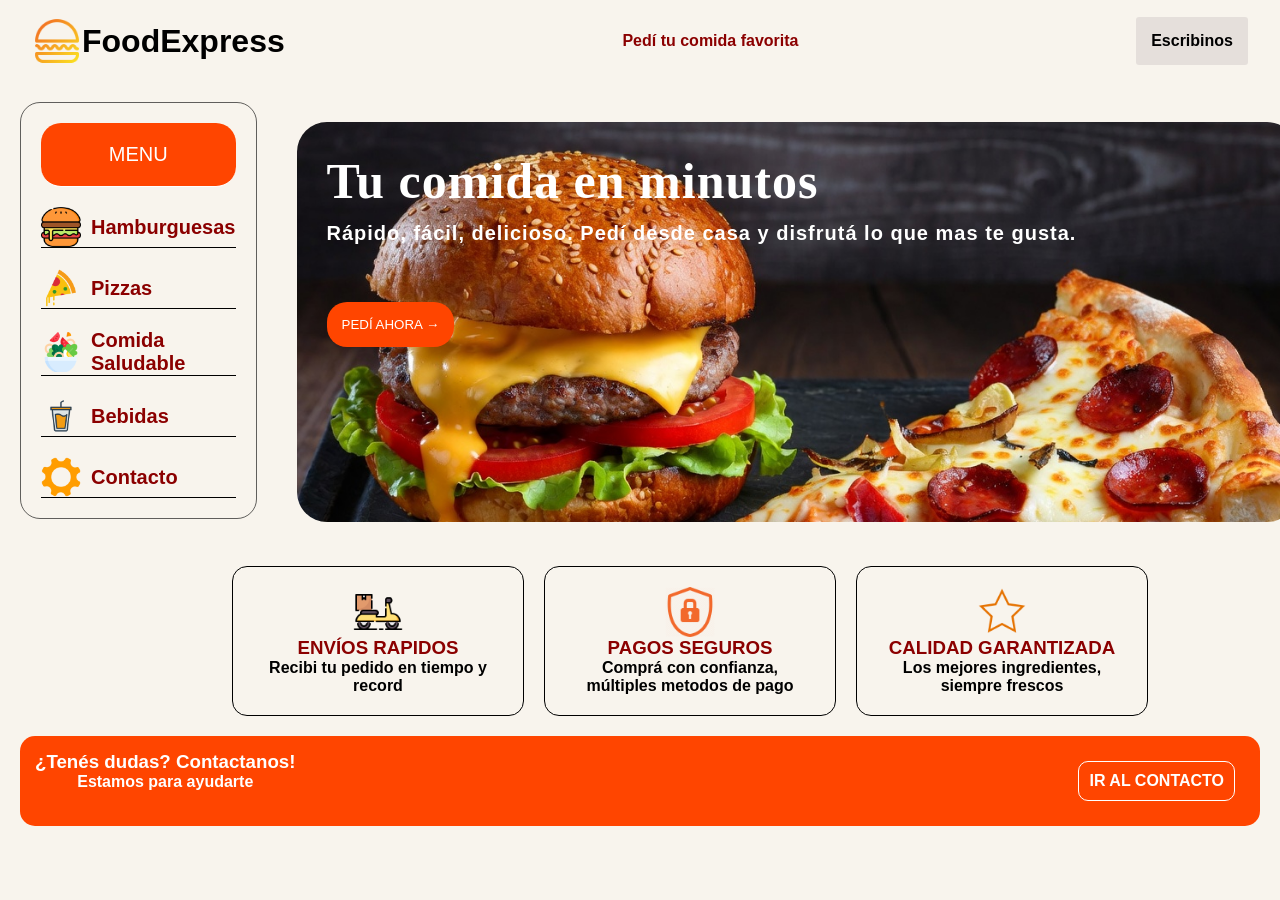
<file: index.html>
<!DOCTYPE html>
<html lang="en">

<head>
    <meta charset="UTF-8">
    <meta name="viewport" content="width=device-width, initial-scale=1.0">
    <title>Document</title>
</head>

<body>
    <header class="main-header">
        <div class="img-header"><img src="iconos/3847962.png" alt="" class="icon-div">
            <h1><a href="index.html">FoodExpress</a></h1>
        </div>
        <p>Pedí tu comida favorita</p>
        <p>Escribinos</p>
    </header>

    <main class="main-content">
        <div class="main-div">
            <nav class="main-nav">
                <ul class="ul-item">
                    <li class="menu">MENU</li>
                    <li class="nav-li"><a href="pages/catalogo.html"><img src="iconos/3075977.png" alt="">Hamburguesas</a></li>
                    <li class="nav-li"><a href=""><img src="iconos/R.png" alt="">Pizzas</a></li>
                    <li class="nav-li"><a href=""><img src="iconos/2515263.png" alt="">Comida Saludable</a></li>
                    <li class="nav-li"><a href=""><img src="iconos/7254781.png" alt="">Bebidas</a></li>
                    <li class="nav-li"><a href="pages/formulario.html"><img src="iconos/gear(1).png" alt="">Contacto</a></li>
            </nav>

            <section class="main-section">
                <h1>Tu comida en minutos</h1>
                <p>Rápido, fácil, delicioso. Pedí desde casa y disfrutá lo que mas te gusta.</p>
                <button><a href="pages/catalogo.html">PEDÍ AHORA →</a></button>
                <img src="iconos/image.jpg" alt="">
            </section>
        </div>

        <section class="main-garantia">
            <article>
                <img src="iconos/9644026.png" alt="">
                <h3>ENVÍOS RAPIDOS</h3>
                <p>Recibi tu pedido en tiempo y record</p>
            </article>

            <article>
                <img src="iconos/5914253e64b44667dd18468b_Sikkerhet.png" alt="">
                <h3>PAGOS SEGUROS</h3>
                <p>Comprá con confianza, múltiples metodos de pago</p>
            </article>

            <article>
                <img src="iconos/icone-etoile-vide-orange.png" alt="">
                <h3>CALIDAD GARANTIZADA</h3>
                <p>Los mejores ingredientes, siempre frescos</p>
            </article>
        </section>
    </main>
    <footer class="footer">
        <div>
            <h3>¿Tenés dudas? Contactanos!</h3>
            <p>Estamos para ayudarte</p>
        </div>
        <a href="pages/formulario.html">IR AL CONTACTO</a>
    </footer>
    <link rel="stylesheet" href="style/style.css">
</body>
</html>
</file>
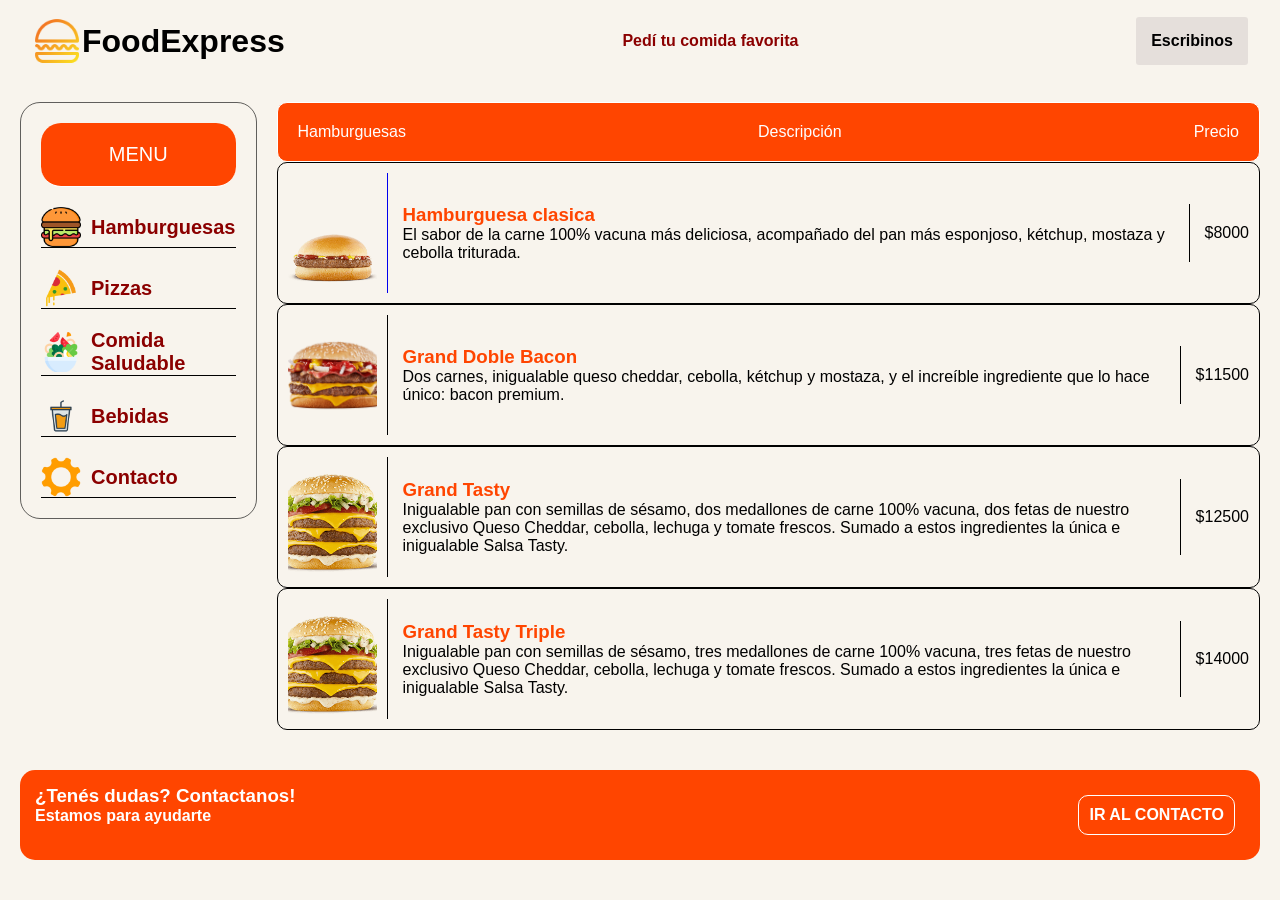
<file: catalogo.html>
<!DOCTYPE html>
<html lang="en">
<head>
    <meta charset="UTF-8">
    <meta name="viewport" content="width=device-width, initial-scale=1.0">
    <title>Document</title>
</head>
<body>
       <header class="main-header">
        <div class="img-header"><img src="iconos/3847962.png" alt="" class="icon-div">
            <h1><a href="index.html">FoodExpress</a></h1>
        </div>
        <p>Pedí tu comida favorita</p>
        <p>Escribinos</p>
    </header>
    <main class="main-content">
        <div class="main-div">
            <nav class="main-nav">
                    <ul class="ul-item">
                        <li class="menu">MENU</li>
                        <li class="nav-li"><a href=""><img src="iconos/3075977.png" alt="">Hamburguesas</a></li>
                        <li class="nav-li"><a href=""><img src="iconos/R.png" alt="">Pizzas</a></li>
                        <li class="nav-li"><a href=""><img src="iconos/2515263.png" alt="">Comida Saludable</a></li>
                        <li class="nav-li"><a href=""><img src="iconos/7254781.png" alt="">Bebidas</a></li>
                        <li class="nav-li"><a href="formulario.html"><img src="iconos/gear(1).png" alt="">Contacto</a></li>
                </nav>

                <section class="section-products">
                    <div class="section-titles">
                        <p>Hamburguesas</p>
                        <p>Descripción</p>
                        <p>Precio</p>
                    </div>
                    <article>
                        <a href="pedido.html"><img src="iconos/Burguer1.png" alt=""></a>
                        <div>
                            <h3>Hamburguesa clasica</h3>
                            <p>El sabor de la carne 100% vacuna más deliciosa, acompañado del pan más esponjoso, kétchup, mostaza y cebolla triturada.</p>
                        </div>
                        <span>$8000</span>
                    </article>
                    <article>
                        <img src="iconos/GrandDobleBacon.png" alt="">
                        <div>
                            <h3>Grand Doble Bacon</h3>
                            <p>Dos carnes, inigualable queso cheddar, cebolla, kétchup y mostaza, y el increíble ingrediente que lo hace único: bacon premium.</p>
                        </div>
                        <span>$11500</span>
                    </article>
                    <article>
                        <img src="iconos/GrandTasty.png" alt="">
                        <div>
                            <h3>Grand Tasty</h3>
                            <p>Inigualable pan con semillas de sésamo, dos medallones de carne 100% vacuna, dos fetas de nuestro exclusivo Queso Cheddar, cebolla, lechuga y tomate frescos. Sumado a estos ingredientes la única e inigualable Salsa Tasty.</p>
                        </div>
                        <span>$12500</span>
                    </article>
                    <article>
                        <img src="iconos/GrandTastyTriple.png" alt="">
                        <div>
                            <h3>Grand Tasty Triple</h3>
                            <p>Inigualable pan con semillas de sésamo, tres medallones de carne 100% vacuna, tres fetas de nuestro exclusivo Queso Cheddar, cebolla, lechuga y tomate frescos. Sumado a estos ingredientes la única e inigualable Salsa Tasty.</p>
                        </div>
                        <span>$14000</span>
                    </article>
                </section>

        </div>
    </main>
    <footer class="footer">
        <div>
            <h3>¿Tenés dudas? Contactanos!</h3>
            <p>Estamos para ayudarte</p>
        </div>
        <a href="">IR AL CONTACTO</a>
    </footer>
    <link rel="stylesheet" href="style.css">
</body>
</html>
</file>
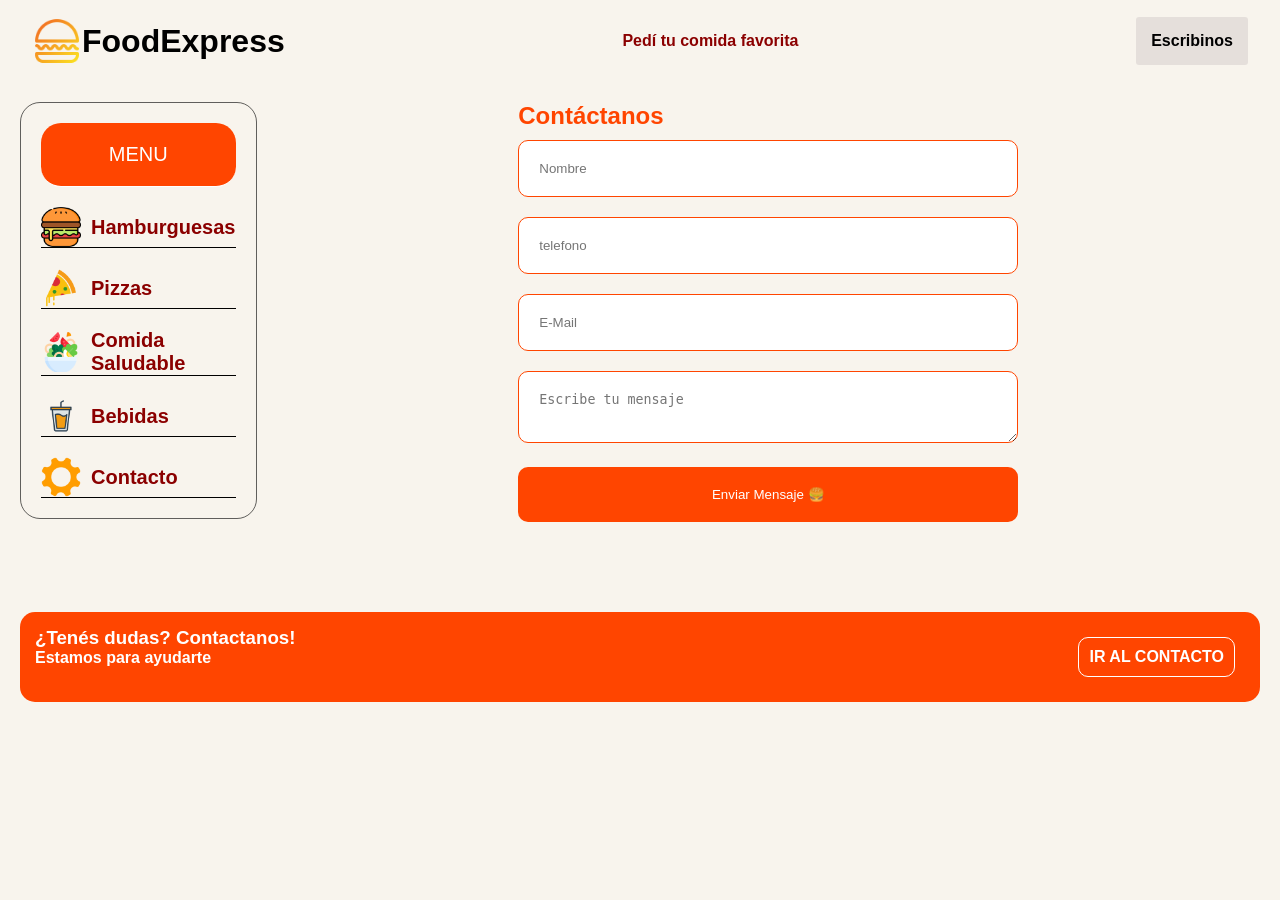
<file: formulario.html>
<!DOCTYPE html>
<html lang="en">

<head>
    <meta charset="UTF-8">
    <meta name="viewport" content="width=device-width, initial-scale=1.0">
    <title>Document</title>
</head>

<body>
    <header class="main-header">
        <div class="img-header"><img src="iconos/3847962.png" alt="" class="icon-div">
            <h1><a href="index.html">FoodExpress</a></h1>
        </div>
        <p>Pedí tu comida favorita</p>
        <p>Escribinos</p>
    </header>
    <main class="main-content">
        <div class="main-div">
            <nav class="main-nav">
                <ul class="ul-item">
                    <li class="menu">MENU</li>
                    <li class="nav-li"><a href="catalogo.html"><img src="iconos/3075977.png" alt="">Hamburguesas</a>
                    </li>
                    <li class="nav-li"><a href=""><img src="iconos/R.png" alt="">Pizzas</a></li>
                    <li class="nav-li"><a href=""><img src="iconos/2515263.png" alt="">Comida Saludable</a></li>
                    <li class="nav-li"><a href=""><img src="iconos/7254781.png" alt="">Bebidas</a></li>
                    <li class="nav-li"><a href=""><img src="iconos/gear(1).png" alt="">Contacto</a></li>
            </nav>
            <div class="content-formulario">
                <section class="contact-section">
                    <h1>Contáctanos</h1>
                    <form action="" method="get" class="formulario-section">
                        <div>
                            <label for="nombre"></label>
                            <input type="text" id="nombre" placeholder="Nombre">
                        </div>
                        <div>
                            <label for="telefono"></label>
                            <input type="text" id="telefono" placeholder="telefono">
                        </div>
                        <div>
                            <label for="email"></label>
                            <input type="text" id="email" placeholder="E-Mail">
                        </div>
                        <div>
                            <textarea name="" id="" placeholder="Escribe tu mensaje"></textarea>
                        </div>
                        <button>Enviar Mensaje 🍔</button>
                    </form>
                </section>
            </div>
        </div>
    </main>
    <footer class="footer">
        <div>
            <h3>¿Tenés dudas? Contactanos!</h3>
            <p>Estamos para ayudarte</p>
        </div>
        <a href="">IR AL CONTACTO</a>
    </footer>
    <link rel="stylesheet" href="style.css">
</body>

</html>
</file>
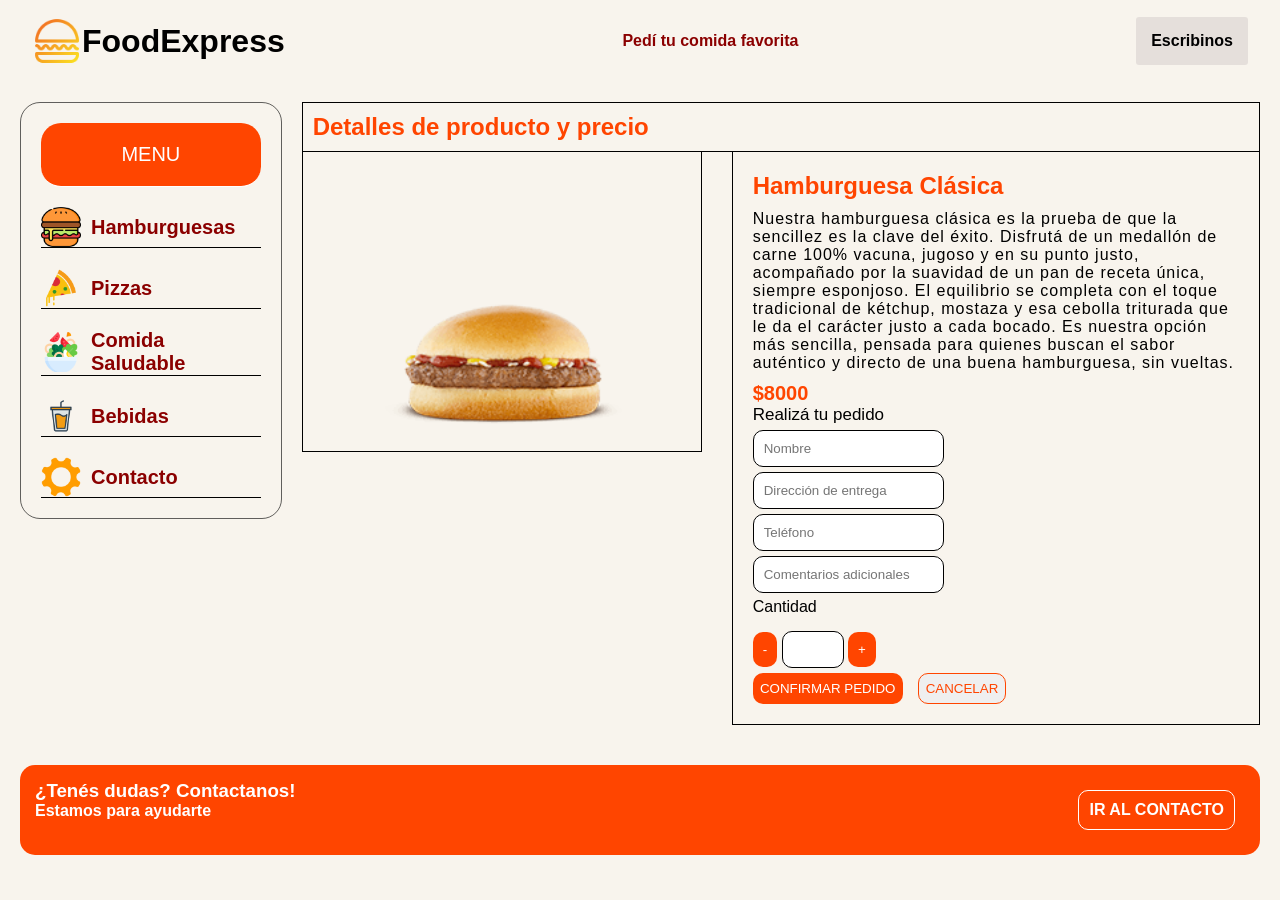
<file: pedido.html>
<!DOCTYPE html>
<html lang="en">

<head>
    <meta charset="UTF-8">
    <meta name="viewport" content="width=device-width, initial-scale=1.0">
    <title>Document</title>
</head>

<body>
    <header class="main-header">
        <div class="img-header"><img src="iconos/3847962.png" alt="" class="icon-div">
            <h1><a href="index.html">FoodExpress</a></h1>
        </div>
        <p>Pedí tu comida favorita</p>
        <p>Escribinos</p>
    </header>
    <main class="main-content">
        <div class="main-div">
            <nav class="main-nav">
                <ul class="ul-item">
                    <li class="menu">MENU</li>
                    <li class="nav-li"><a href="catalogo.html"><img src="iconos/3075977.png" alt="">Hamburguesas</a>
                    </li>
                    <li class="nav-li"><a href=""><img src="iconos/R.png" alt="">Pizzas</a></li>
                    <li class="nav-li"><a href=""><img src="iconos/2515263.png" alt="">Comida Saludable</a></li>
                    <li class="nav-li"><a href=""><img src="iconos/7254781.png" alt="">Bebidas</a></li>
                    <li class="nav-li"><a href="formulario.html"><img src="iconos/gear(1).png" alt="">Contacto</a></li>
            </nav>
            <article class="pedidos-section">
                <h1>Detalles de producto y precio</h1>
                <div class="info-pedidos">
                    <img src="iconos/Burguer1.png" alt="">
                    <div class="hambur-section">
                        <h2>Hamburguesa Clásica</h2>
                        <p>Nuestra hamburguesa clásica es la prueba de que la sencillez es la clave del éxito. Disfrutá de un medallón de carne 100% vacuna, jugoso y en su punto justo, acompañado por la suavidad de un pan de receta única, siempre esponjoso. El equilibrio se completa con el toque tradicional de kétchup, mostaza y esa cebolla triturada que le da el carácter justo a cada bocado. Es nuestra opción más sencilla, pensada para quienes buscan el sabor auténtico y directo de una buena hamburguesa, sin vueltas.
                        </p>
                        <span class="precio">$8000</span>
                        <form action="" class="formulario-pedido">
                            <h2>Realizá tu pedido</h2>
                            <div>
                            <label for="nombre"></label>
                            <input type="text" id="nombre" placeholder="Nombre">
                            </div>
                            <div>
                            <label for="direccion"></label>
                            <input type="text" id="direccion" placeholder="Dirección de entrega">
                            </div>
                            <div>
                            <label for="telefono"></label>
                            <input type="number" id="telefono" placeholder="Teléfono">
                            </div>
                            <div>
                            <label for="comentario"></label>
                            <input type="text" id="comentario" placeholder="Comentarios adicionales">
                        </div>
                        <div class="cantidad">
                            <label for="">Cantidad</label>
                            <div class="cantidad-control">
                                <button>-</button>
                                <input type="number" min="1" max="99">
                                <button>+</button>
                            </div>
                        </div>
                        <div class="botones">
                            <button class="button">CONFIRMAR PEDIDO</button>
                            <button class="button-cancel">CANCELAR</button>
                        </div>
                        </form>
                    </div>
                </div>
            </article>
        </div>
    </main>
    <footer class="footer">
        <div>
            <h3>¿Tenés dudas? Contactanos!</h3>
            <p>Estamos para ayudarte</p>
        </div>
        <a href="">IR AL CONTACTO</a>
    </footer>
    <link rel="stylesheet" href="style.css">
</body>

</html>
</file>
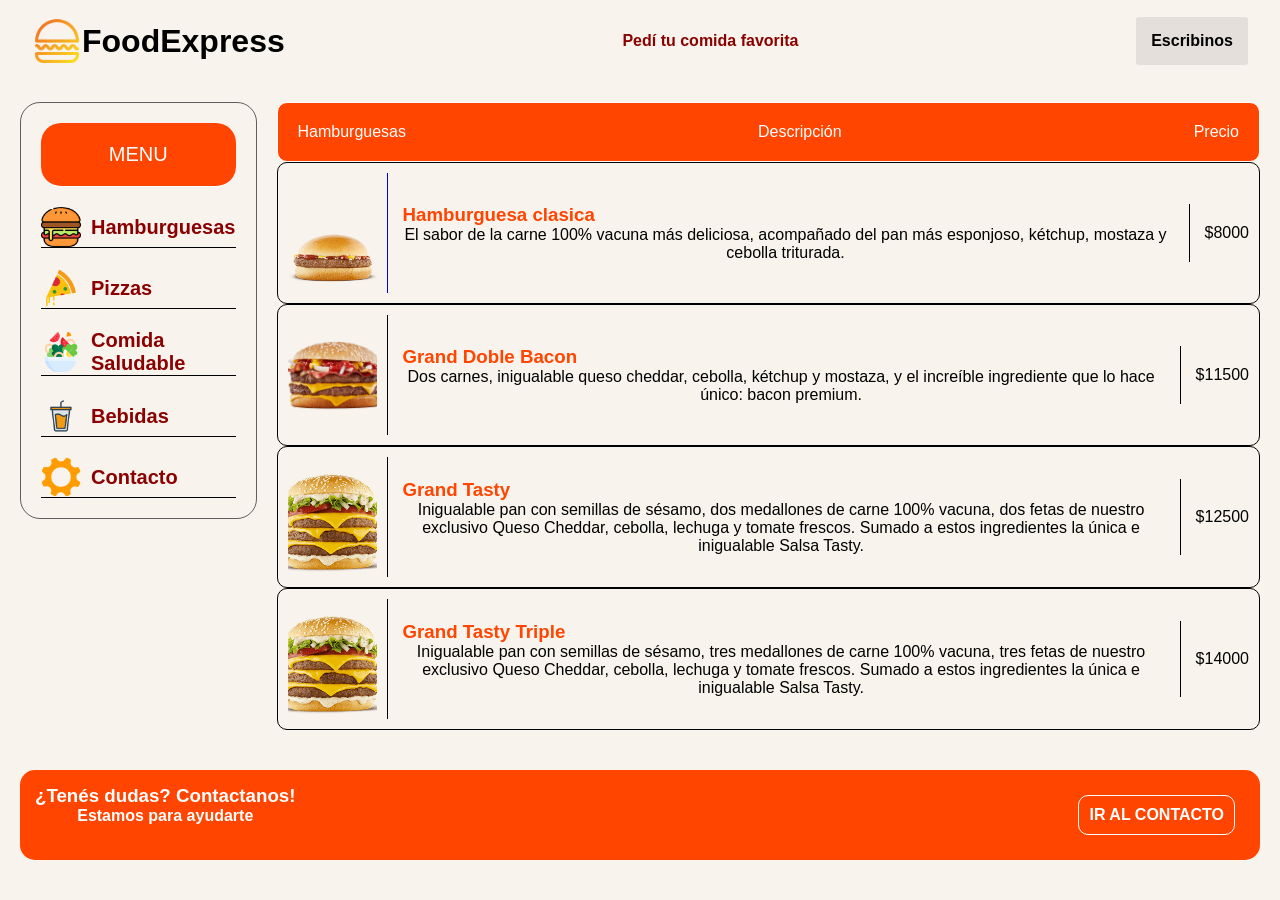
<file: pages/catalogo.html>
<!DOCTYPE html>
<html lang="en">
<head>
    <meta charset="UTF-8">
    <meta name="viewport" content="width=device-width, initial-scale=1.0">
    <title>Document</title>
</head>
<body>
       <header class="main-header">
        <div class="img-header"><img src="../iconos/3847962.png" alt="" class="icon-div">
            <h1><a href="../index.html">FoodExpress</a></h1>
        </div>
        <p>Pedí tu comida favorita</p>
        <p>Escribinos</p>
    </header>
    <main class="main-content">
        <div class="main-div">
            <nav class="main-nav">
                    <ul class="ul-item">
                        <li class="menu">MENU</li>
                        <li class="nav-li"><a href=""><img src="../iconos/3075977.png" alt="">Hamburguesas</a></li>
                        <li class="nav-li"><a href=""><img src="../iconos/R.png" alt="">Pizzas</a></li>
                        <li class="nav-li"><a href=""><img src="../iconos/2515263.png" alt="">Comida Saludable</a></li>
                        <li class="nav-li"><a href=""><img src="../iconos/7254781.png" alt="">Bebidas</a></li>
                        <li class="nav-li"><a href="formulario.html"><img src="../iconos/gear(1).png" alt="">Contacto</a></li>
                </nav>

                <section class="section-products">
                    <div class="section-titles">
                        <p>Hamburguesas</p>
                        <p>Descripción</p>
                        <p>Precio</p>
                    </div>
                    <article>
                        <a href="pedido.html"><img src="../iconos/Burguer1.png" alt=""></a>
                        <div>
                            <h3>Hamburguesa clasica</h3>
                            <p>El sabor de la carne 100% vacuna más deliciosa, acompañado del pan más esponjoso, kétchup, mostaza y cebolla triturada.</p>
                        </div>
                        <span>$8000</span>
                    </article>
                    <article>
                        <img src="../iconos/GrandDobleBacon.png" alt="">
                        <div>
                            <h3>Grand Doble Bacon</h3>
                            <p>Dos carnes, inigualable queso cheddar, cebolla, kétchup y mostaza, y el increíble ingrediente que lo hace único: bacon premium.</p>
                        </div>
                        <span>$11500</span>
                    </article>
                    <article>
                        <img src="../iconos/GrandTasty.png" alt="">
                        <div>
                            <h3>Grand Tasty</h3>
                            <p>Inigualable pan con semillas de sésamo, dos medallones de carne 100% vacuna, dos fetas de nuestro exclusivo Queso Cheddar, cebolla, lechuga y tomate frescos. Sumado a estos ingredientes la única e inigualable Salsa Tasty.</p>
                        </div>
                        <span>$12500</span>
                    </article>
                    <article>
                        <img src="../iconos/GrandTastyTriple.png" alt="">
                        <div>
                            <h3>Grand Tasty Triple</h3>
                            <p>Inigualable pan con semillas de sésamo, tres medallones de carne 100% vacuna, tres fetas de nuestro exclusivo Queso Cheddar, cebolla, lechuga y tomate frescos. Sumado a estos ingredientes la única e inigualable Salsa Tasty.</p>
                        </div>
                        <span>$14000</span>
                    </article>
                </section>

        </div>
    </main>
    <footer class="footer">
        <div>
            <h3>¿Tenés dudas? Contactanos!</h3>
            <p>Estamos para ayudarte</p>
        </div>
        <a href="formulario.html">IR AL CONTACTO</a>
    </footer>
    <link rel="stylesheet" href="../style/style.css">
</body>
</html>
</file>
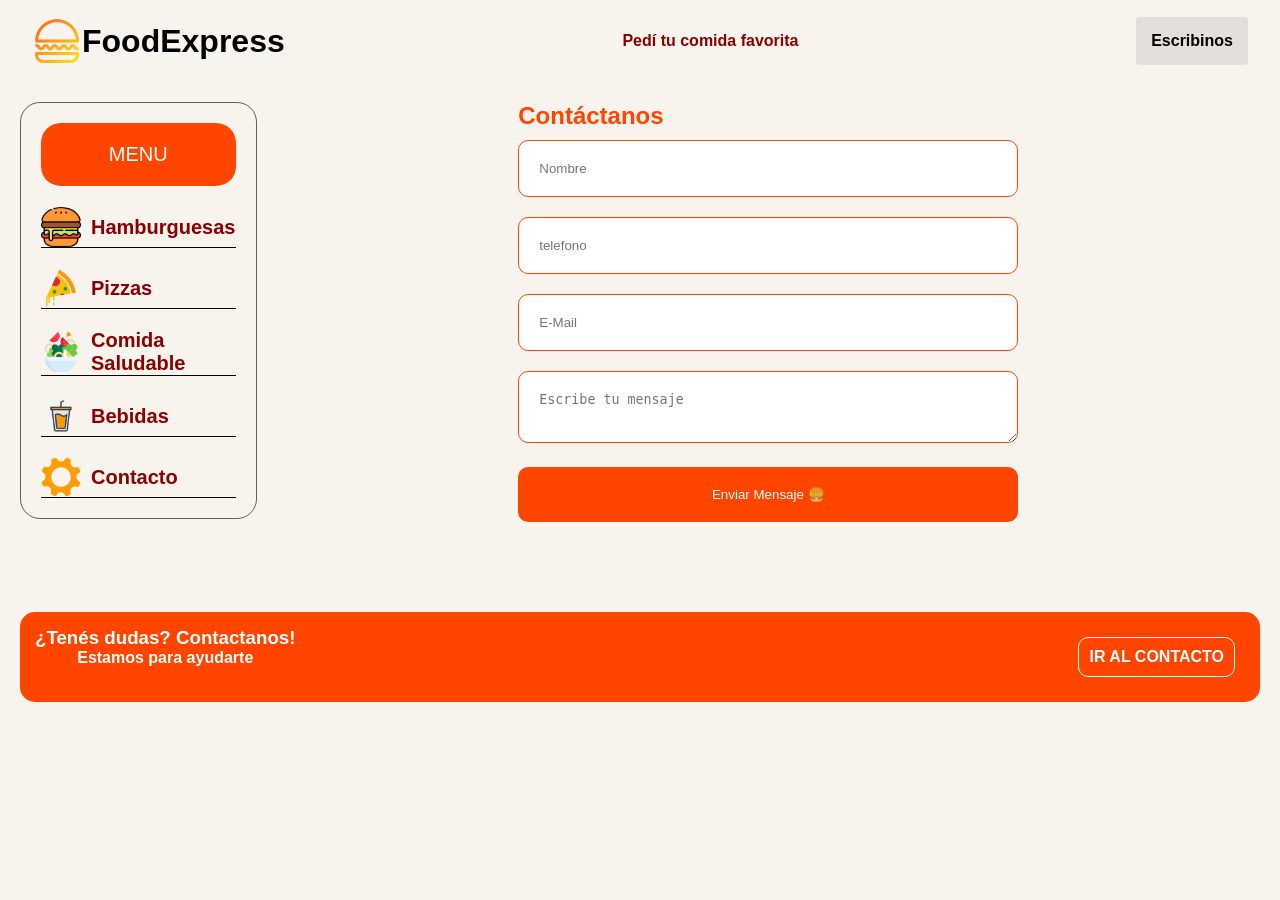
<file: pages/formulario.html>
<!DOCTYPE html>
<html lang="en">

<head>
    <meta charset="UTF-8">
    <meta name="viewport" content="width=device-width, initial-scale=1.0">
    <title>Document</title>
</head>

<body>
    <header class="main-header">
        <div class="img-header"><img src="../iconos/3847962.png" alt="" class="icon-div">
            <h1><a href="../index.html">FoodExpress</a></h1>
        </div>
        <p>Pedí tu comida favorita</p>
        <p>Escribinos</p>
    </header>
    <main class="main-content">
        <div class="main-div">
            <nav class="main-nav">
                <ul class="ul-item">
                    <li class="menu">MENU</li>
                    <li class="nav-li"><a href="catalogo.html"><img src="../iconos/3075977.png" alt="">Hamburguesas</a>
                    </li>
                    <li class="nav-li"><a href=""><img src="../iconos/R.png" alt="">Pizzas</a></li>
                    <li class="nav-li"><a href=""><img src="../iconos/2515263.png" alt="">Comida Saludable</a></li>
                    <li class="nav-li"><a href=""><img src="../iconos/7254781.png" alt="">Bebidas</a></li>
                    <li class="nav-li"><a href=""><img src="../iconos/gear(1).png" alt="">Contacto</a></li>
            </nav>
            <div class="content-formulario">
                <section class="contact-section">
                    <h1>Contáctanos</h1>
                    <form action="send.html" method="get" class="formulario-section">
                        <div>
                            <label for="nombre"></label>
                            <input type="text" id="nombre" placeholder="Nombre">
                        </div>
                        <div>
                            <label for="telefono"></label>
                            <input type="text" id="telefono" placeholder="telefono">
                        </div>
                        <div>
                            <label for="email"></label>
                            <input type="text" id="email" placeholder="E-Mail">
                        </div>
                        <div>
                            <textarea name="" id="" placeholder="Escribe tu mensaje"></textarea>
                        </div>
                        <button type="submit">Enviar Mensaje 🍔</button>
                    </form>
                </section>
            </div>
        </div>
    </main>
    <footer class="footer">
        <div>
            <h3>¿Tenés dudas? Contactanos!</h3>
            <p>Estamos para ayudarte</p>
        </div>
        <a href="">IR AL CONTACTO</a>
    </footer>
    <link rel="stylesheet" href="../style/style.css">
</body>

</html>
</file>
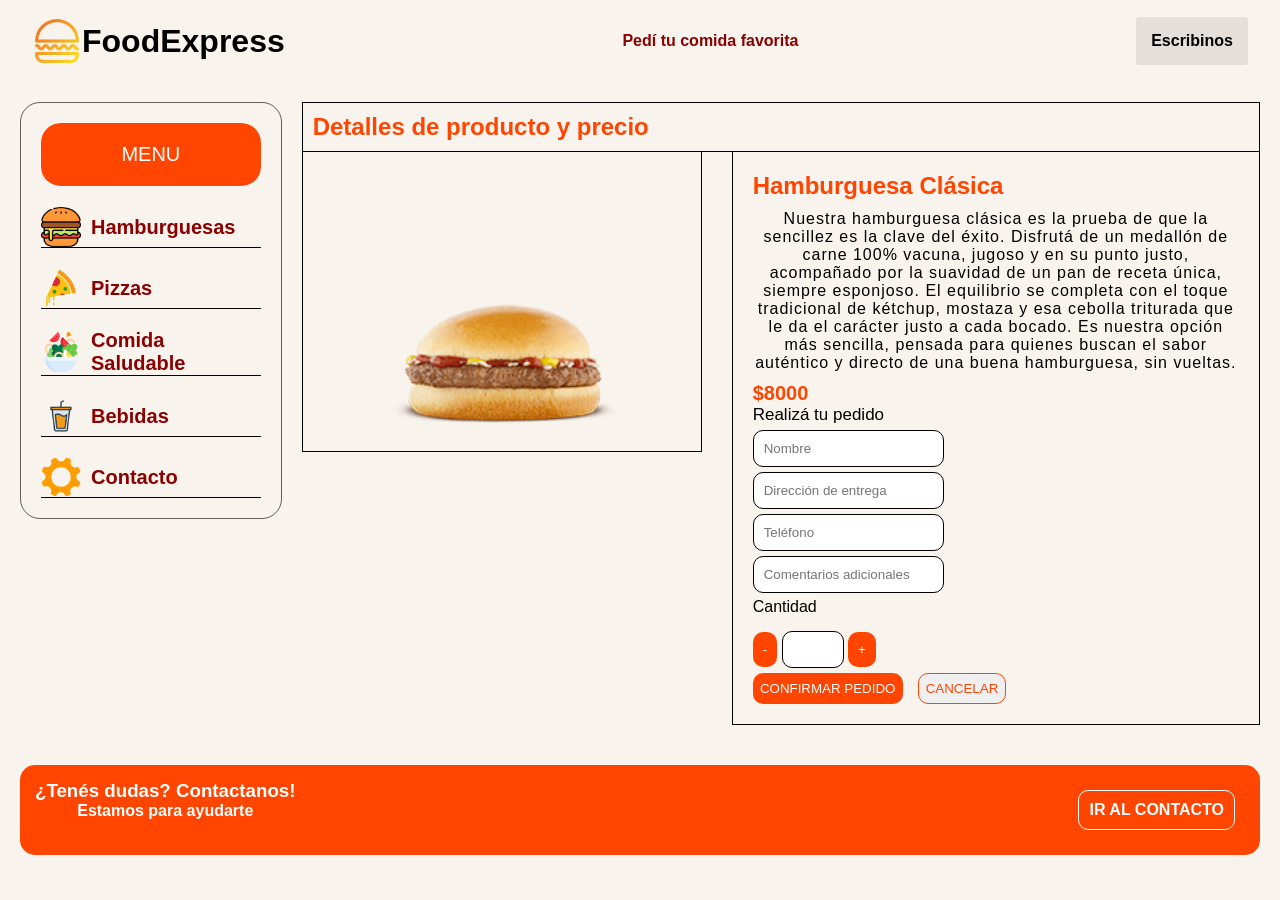
<file: pages/pedido.html>
<!DOCTYPE html>
<html lang="en">

<head>
    <meta charset="UTF-8">
    <meta name="viewport" content="width=device-width, initial-scale=1.0">
    <title>Document</title>
</head>

<body>
    <header class="main-header">
        <div class="img-header"><img src="../iconos/3847962.png" alt="" class="icon-div">
            <h1><a href="../index.html">FoodExpress</a></h1>
        </div>
        <p>Pedí tu comida favorita</p>
        <p>Escribinos</p>
    </header>
    <main class="main-content">
        <div class="main-div">
            <nav class="main-nav">
                <ul class="ul-item">
                    <li class="menu">MENU</li>
                    <li class="nav-li"><a href="catalogo.html"><img src="../iconos/3075977.png" alt="">Hamburguesas</a>
                    </li>
                    <li class="nav-li"><a href=""><img src="../iconos/R.png" alt="">Pizzas</a></li>
                    <li class="nav-li"><a href=""><img src="../iconos/2515263.png" alt="">Comida Saludable</a></li>
                    <li class="nav-li"><a href=""><img src="../iconos/7254781.png" alt="">Bebidas</a></li>
                    <li class="nav-li"><a href="formulario.html"><img src="../iconos/gear(1).png" alt="">Contacto</a></li>
            </nav>
            <article class="pedidos-section">
                <h1>Detalles de producto y precio</h1>
                <div class="info-pedidos">
                    <img src="../iconos/Burguer1.png" alt="">
                    <div class="hambur-section">
                        <h2>Hamburguesa Clásica</h2>
                        <p>Nuestra hamburguesa clásica es la prueba de que la sencillez es la clave del éxito. Disfrutá de un medallón de carne 100% vacuna, jugoso y en su punto justo, acompañado por la suavidad de un pan de receta única, siempre esponjoso. El equilibrio se completa con el toque tradicional de kétchup, mostaza y esa cebolla triturada que le da el carácter justo a cada bocado. Es nuestra opción más sencilla, pensada para quienes buscan el sabor auténtico y directo de una buena hamburguesa, sin vueltas.
                        </p>
                        <span class="precio">$8000</span>
                        <form action="success.html" method="get" class="formulario-pedido">
                            <h2>Realizá tu pedido</h2>
                            <div>
                            <label for="nombre"></label>
                            <input type="text" id="nombre" placeholder="Nombre">
                            </div>
                            <div>
                            <label for="direccion"></label>
                            <input type="text" id="direccion" placeholder="Dirección de entrega">
                            </div>
                            <div>
                            <label for="telefono"></label>
                            <input type="number" id="telefono" placeholder="Teléfono">
                            </div>
                            <div>
                            <label for="comentario"></label>
                            <input type="text" id="comentario" placeholder="Comentarios adicionales">
                        </div>
                        <div class="cantidad">
                            <label for="">Cantidad</label>
                            <div class="cantidad-control">
                                <button>-</button>
                                <input type="number" min="1" max="99">
                                <button>+</button>
                            </div>
                        </div>
                        <div class="botones">
                            <button type="submit" class="button">CONFIRMAR PEDIDO</button>
                            <button class="button-cancel">CANCELAR</button>
                        </div>
                        </form>
                    </div>
                </div>
            </article>
        </div>
    </main>
    <footer class="footer">
        <div>
            <h3>¿Tenés dudas? Contactanos!</h3>
            <p>Estamos para ayudarte</p>
        </div>
        <a href="formulario.html">IR AL CONTACTO</a>
    </footer>
    <link rel="stylesheet" href="../style/style.css">
</body>
</html>
</file>
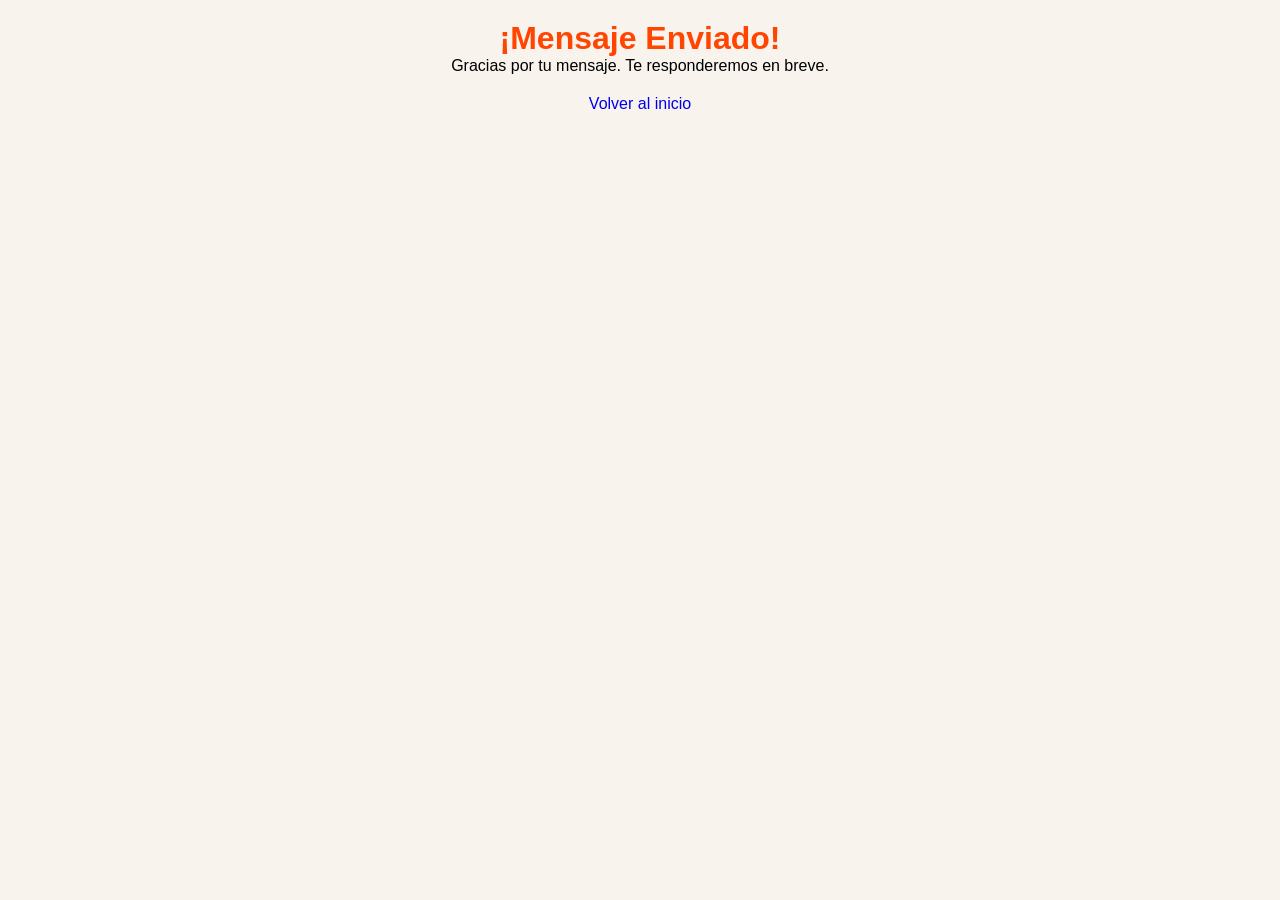
<file: pages/send.html>
<!DOCTYPE html>
<html lang="en">
<head>
    <meta charset="UTF-8">
    <meta name="viewport" content="width=device-width, initial-scale=1.0">
    <title>Document</title>
</head>
<body>
        <div class="successDiv">
        <h1 class="successTitle">¡Mensaje Enviado!</h1>
        <p>Gracias por tu mensaje. Te responderemos en breve.</p>
        <a href="../index.html">Volver al inicio</a>
        <link rel="stylesheet" href="../style/style.css">
    </div>
    <link rel="stylesheet" href="../style/style.css">
</body>
</html>
</file>
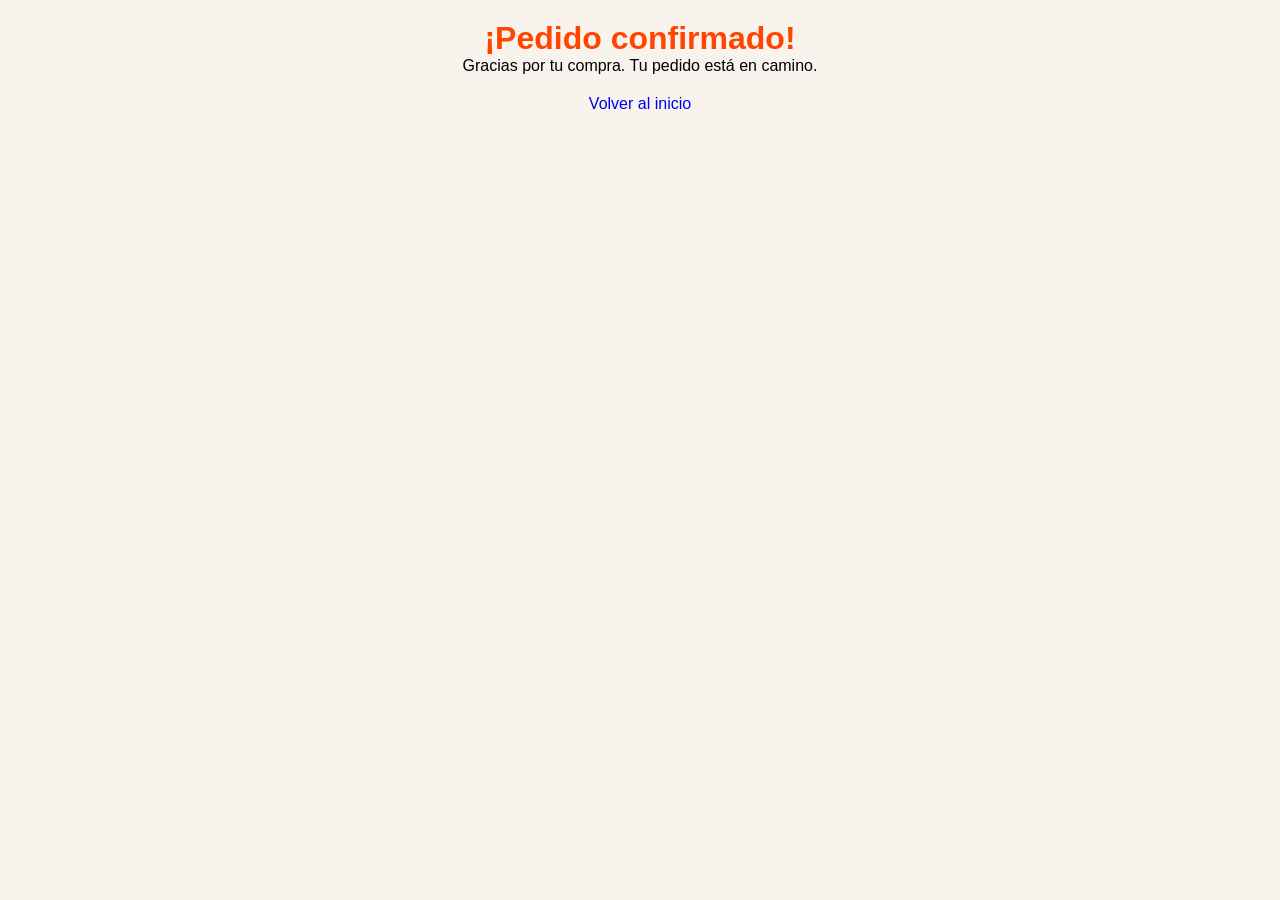
<file: pages/success.html>
<!DOCTYPE html>
<html lang="en">
<head>
    <meta charset="UTF-8">
    <meta name="viewport" content="width=device-width, initial-scale=1.0">
    <title>Document</title>
</head>
<body>
    <div class="successDiv">
        <h1 class="successTitle">¡Pedido confirmado!</h1>
        <p>Gracias por tu compra. Tu pedido está en camino.</p>
        <a href="../index.html">Volver al inicio</a>
        <link rel="stylesheet" href="../style/style.css">
    </div>
</body>
</html>
</file>
<file: style/style.css>
* {
    box-sizing: border-box;
    padding: 0;
    margin: 0;
}

body {
    background-color: #F8F4ED;
}

/*HEADER*/

.img-header img {
    width: 50px;
    transition: 0.8s;
}

.img-header img:hover {
    transform: scale(1.1);
}

.main-header {
    display: flex;
    align-items: center;
    justify-content: space-between;
    padding: 1rem 2rem;
    font-family: 'Trebuchet MS', 'Lucida Sans Unicode', 'Lucida Grande', 'Lucida Sans', Arial, sans-serif;
    font-weight: bold;
}

.main-header p:last-child {
    background-color: rgba(207, 200, 200, 0.486);
    padding: 15px;
    border-radius: 3px;
    cursor: pointer;
    color: #000000;
}

.main-header p {
    color: darkred;
}

.img-header {
    display: flex;
    align-items: center;
}

.img-header h1 a {
    font-family: 'Trebuchet MS', 'Lucida Sans Unicode', 'Lucida Grande', 'Lucida Sans', Arial, sans-serif;
    cursor: pointer;
    color: #000000;
    text-decoration: none;
}

/*NAV*/

.ul-item {
    display: flex;
    list-style: none;
    padding: 0;
    flex-direction: column;
    justify-content: flex-start;
    gap: 20px;
    font-family: 'Trebuchet MS', 'Lucida Sans Unicode', 'Lucida Grande', 'Lucida Sans', Arial, sans-serif;
    border-radius: 5px;
    padding: 20px;
    font-size: 20px;

}

.main-nav {
    border: 1px solid rgba(0, 0, 0, 0.61);
    border-radius: 20px;
    align-self: flex-start;
    position: sticky;
}

.main-nav a {
    display: flex;
    align-items: center;
    text-decoration: none;
    color: #000000;
    gap: 10px;
    color: darkred;
    font-weight: bold;
}

.main-nav li {
    display: flex;
    align-items: center;
    gap: 5px;
    border-bottom: 1px solid;
}

.ul-item img {
    height: 40px;
}

/*MAIN*/

.main-div {
    display: flex;
    gap: 20px;
    padding: 20px;
}

.menu {
    justify-content: center;
    background-color: orangered;
    padding: 20px;
    border-radius: 20px;
    color: white;
    font-family: 'Trebuchet MS', 'Lucida Sans Unicode', 'Lucida Grande', 'Lucida Sans', Arial, sans-serif;
}

.main-section {
    padding: 20px;
    position: relative;
}

.main-section img {
    height: 400px;
    width: 1000px;
    object-fit: cover;
    border-radius: 30px;
}

.main-section h1,
.main-section p,
.main-section button {
    position: absolute;
    color: white;
}

.main-section h1 {
    top: 50px;
    left: 50px;
    font-weight: bold;
    font-size: 50px;
    letter-spacing: 1px;
}

.main-section p {
    top: 120px;
    left: 50px;
    font-weight: bold;
    font-size: 20px;
    letter-spacing: 1px;
}

.main-section button {
    top: 200px;
    left: 50px;
    padding: 15px;
    border-radius: 20px;
    background-color: orangered;
    border: none;
}

.main-section button a {
    color: white;
    text-decoration: none;
}

.main-garantia {
    display: flex;
    justify-content: center;
    gap: 20px;
    height: 150px;
    margin-left: 100px;
}

.main-garantia article {
    display: flex;
    flex-direction: column;
    align-items: center;
    padding: 20px;
    border-radius: 15px;
    font-family: 'Trebuchet MS', 'Lucida Sans Unicode', 'Lucida Grande', 'Lucida Sans', Arial, sans-serif;
    font-weight: bold;
    border: 1px solid;
}

.main-garantia article h3 {
    text-align: center;
    color: darkred;
}

.main-garantia article p {
    max-width: 250px;
    text-align: center;
}

.main-garantia img {
    height: 50px;
    width: 20%;
}

/* FOOTER */

.footer {
    display: flex;
    justify-content: space-between;
    background-color: orangered;
    padding: 15px;
    border-radius: 15px;
    font-family: 'Trebuchet MS', 'Lucida Sans Unicode', 'Lucida Grande', 'Lucida Sans', Arial, sans-serif;
    color: white;
    margin: 20px 20px 0 20px;
    font-weight: bold;
}

.footer a {
    text-decoration: none;
    color: white;
    margin: 10px;
    border: 1px solid white;
    padding: 10px;
    border-radius: 10px;
    font-weight: bold;
}

/* CATALOGO */

.section-products {
    display: flex;
    flex-direction: column;
    font-family: 'Trebuchet MS', 'Lucida Sans Unicode', 'Lucida Grande', 'Lucida Sans', Arial, sans-serif;   
}

.section-products article {
    display: flex;
    justify-content: space-between;
    align-items: center;
    gap: 15px;
    border: 1px solid;
    border-radius: 10px;
    padding: 10px;
}

.section-products article img {
    height: 120px;
    display: flex;
    align-items: center;
    width: 100px;
    object-fit: cover;
    border-right: 1px solid;
    padding-right: 10px;
}

.section-products div {
    border-right: 1px solid;
    flex: 1;
    padding-right: 20px;
}

.section-products div h3 {
    color: orangered;
}

.section-titles{
    display: flex;
    justify-content: space-between;
    background-color: orangered;
    padding: 20px;
    border-radius: 10px;
    border: 1px solid;
    color: white;
}

/*Pedidos*/

.pedidos-section{
    display: flex;
    flex-direction: column;
    border-radius: 5px;
}

.pedidos-section h1,
.hambur-section h2{
    color: orangered;
    font-family: 'Trebuchet MS', 'Lucida Sans Unicode', 'Lucida Grande', 'Lucida Sans', Arial, sans-serif;
}

.pedidos-section h1{
    border: 1px solid black;
    padding: 10px;
}


.pedidos-section img{
    width: 400px;
    height: 300px;
    object-fit: cover;
    border-bottom: 1px solid;
    border-right:1px solid;
    border-left:1px solid;
}

.info-pedidos{
    display: flex;
    flex-direction: row;
    align-items: flex-start;
    gap: 30px;
}

.hambur-section{
    display: flex;
    flex-direction: column;
    padding: 20px;
    border-bottom: 1px solid;
    border-right:1px solid;
    border-left:1px solid;
    font-family: 'Trebuchet MS', 'Lucida Sans Unicode', 'Lucida Grande', 'Lucida Sans', Arial, sans-serif;
}

.hambur-section p{
    max-width: 500px;
    letter-spacing: 1px;
    margin-top: 10px;
}

.precio{
    font-weight: bold;
    color: orangered;
    font-size: 20px;
    margin-top: 10px;
}

.formulario-pedido{
    display: flex;
    flex-direction: column;
    gap: 5px;
}

.formulario-pedido h2{
color: #000000;
font-size: 17px;
font-weight: 100;
}


.formulario-pedido input{
    padding: 10px;
    border-radius: 10px;
    border: 1px solid;
}

.button{
    width: 150px;
    padding: 7px;
    border: none;
    border-radius: 10px;
    color: white;
    background-color: orangered;
    cursor: pointer;
}

.button-cancel{
    padding: 7px;
    border-radius: 10px;
    border: 1px solid orangered;
    color: orangered;
    cursor: pointer;
}

.cantidad-control button{
    padding: 10px;
    border-radius: 10px;
    border: 1px solid;
    background-color: orangered;
    border: none;
    color: white;
}

.cantidad{
    display: flex;
    flex-direction: column;
    gap: 15px;
}

.botones{
    display: flex;
    gap: 15px;
}

/* FORMULARIO */
.content-formulario{
    display: flex;
    width: 100%;
    justify-content: center;
    padding: 50px;
    font-family: 'Trebuchet MS', 'Lucida Sans Unicode', 'Lucida Grande', 'Lucida Sans', Arial, sans-serif;
    margin-top: -50px;
}

.content-formulario h1{
    color: orangered;
    margin-bottom: 10px;
}

.formulario-section{
    display: flex;
    flex-direction: column;
    gap: 20px;
}


.contact-section input{
    padding: 20px;
    border:1px solid orangered;
    border-radius: 10px;
    width: 500px;
}

.content-formulario button{
    padding: 20px;
    cursor: pointer;
    border: none;
    border-radius: 10px;
    background-color: orangered;
    color: white;
    font-family: 'Trebuchet MS', 'Lucida Sans Unicode', 'Lucida Grande', 'Lucida Sans', Arial, sans-serif;
}

.content-formulario textarea{
    padding: 20px;
    width: 500px;
    border-radius: 10px;
    border:1px solid orangered;
}

/* Success */
.successDiv{
    padding: 20px;
}

.successDiv h1,p{
    text-align: center;
    font-family: 'Trebuchet MS', 'Lucida Sans Unicode', 'Lucida Grande', 'Lucida Sans', Arial, sans-serif;
}

.successDiv a{
    display: flex;
    justify-content: center;
    text-decoration: none;
    text-align: center;
    padding: 20px;
    font-family: 'Trebuchet MS', 'Lucida Sans Unicode', 'Lucida Grande', 'Lucida Sans', Arial, sans-serif;
}

.successDiv h1{
    color: orangered;
}
</file>
<file: style.css>
* {
    box-sizing: border-box;
    padding: 0;
    margin: 0;
}

body {
    background-color: #F8F4ED;
}

/*HEADER*/

.img-header img {
    width: 50px;
    transition: 0.8s;
}

.img-header img:hover {
    transform: scale(1.1);
}

.main-header {
    display: flex;
    align-items: center;
    justify-content: space-between;
    padding: 1rem 2rem;
    font-family: 'Trebuchet MS', 'Lucida Sans Unicode', 'Lucida Grande', 'Lucida Sans', Arial, sans-serif;
    font-weight: bold;
}

.main-header p:last-child {
    background-color: rgba(207, 200, 200, 0.486);
    padding: 15px;
    border-radius: 3px;
    cursor: pointer;
    color: #000000;
}

.main-header p {
    color: darkred;
}

.img-header {
    display: flex;
    align-items: center;
}

.img-header h1 a {
    font-family: 'Trebuchet MS', 'Lucida Sans Unicode', 'Lucida Grande', 'Lucida Sans', Arial, sans-serif;
    cursor: pointer;
    color: #000000;
    text-decoration: none;
}

/*NAV*/

.ul-item {
    display: flex;
    list-style: none;
    padding: 0;
    flex-direction: column;
    justify-content: flex-start;
    gap: 20px;
    font-family: 'Trebuchet MS', 'Lucida Sans Unicode', 'Lucida Grande', 'Lucida Sans', Arial, sans-serif;
    border-radius: 5px;
    padding: 20px;
    font-size: 20px;

}

.main-nav {
    border: 1px solid rgba(0, 0, 0, 0.61);
    border-radius: 20px;
    align-self: flex-start;
    position: sticky;
}

.main-nav a {
    display: flex;
    align-items: center;
    text-decoration: none;
    color: #000000;
    gap: 10px;
    color: darkred;
    font-weight: bold;
}

.main-nav li {
    display: flex;
    align-items: center;
    gap: 5px;
    border-bottom: 1px solid;
}

.ul-item img {
    height: 40px;
}

/*MAIN*/

.main-div {
    display: flex;
    gap: 20px;
    padding: 20px;
}

.menu {
    justify-content: center;
    background-color: orangered;
    padding: 20px;
    border-radius: 20px;
    color: white;
    font-family: 'Trebuchet MS', 'Lucida Sans Unicode', 'Lucida Grande', 'Lucida Sans', Arial, sans-serif;
}

.main-section {
    padding: 20px;
    position: relative;
}

.main-section img {
    height: 400px;
    width: 1000px;
    object-fit: cover;
    border-radius: 30px;
}

.main-section h1,
.main-section p,
.main-section button {
    position: absolute;
    color: white;
}

.main-section h1 {
    top: 50px;
    left: 50px;
    font-weight: bold;
    font-size: 50px;
    letter-spacing: 1px;
}

.main-section p {
    top: 120px;
    left: 50px;
    font-weight: bold;
    font-size: 20px;
    letter-spacing: 1px;
}

.main-section button {
    top: 200px;
    left: 50px;
    padding: 15px;
    border-radius: 20px;
    background-color: orangered;
    border: none;
}

.main-section button a {
    color: white;
    text-decoration: none;
}

.main-garantia {
    display: flex;
    justify-content: center;
    gap: 20px;
    height: 150px;
    margin-left: 100px;
}

.main-garantia article {
    display: flex;
    flex-direction: column;
    align-items: center;
    padding: 20px;
    border-radius: 15px;
    font-family: 'Trebuchet MS', 'Lucida Sans Unicode', 'Lucida Grande', 'Lucida Sans', Arial, sans-serif;
    font-weight: bold;
    border: 1px solid;
}

.main-garantia article h3 {
    text-align: center;
    color: darkred;
}

.main-garantia article p {
    max-width: 250px;
    text-align: center;
}

.main-garantia img {
    height: 50px;
    width: 20%;
}

/* FOOTER */

.footer {
    display: flex;
    justify-content: space-between;
    background-color: orangered;
    padding: 15px;
    border-radius: 15px;
    font-family: 'Trebuchet MS', 'Lucida Sans Unicode', 'Lucida Grande', 'Lucida Sans', Arial, sans-serif;
    color: white;
    margin: 20px 20px 0 20px;
    font-weight: bold;
}

.footer a {
    text-decoration: none;
    color: white;
    margin: 10px;
    border: 1px solid white;
    padding: 10px;
    border-radius: 10px;
    font-weight: bold;
}

/* CATALOGO */

.section-products {
    display: flex;
    flex-direction: column;
    font-family: 'Trebuchet MS', 'Lucida Sans Unicode', 'Lucida Grande', 'Lucida Sans', Arial, sans-serif;   
}

.section-products article {
    display: flex;
    justify-content: space-between;
    align-items: center;
    gap: 15px;
    border: 1px solid;
    border-radius: 10px;
    padding: 10px;
}

.section-products article img {
    height: 120px;
    display: flex;
    align-items: center;
    width: 100px;
    object-fit: cover;
    border-right: 1px solid;
    padding-right: 10px;
}

.section-products div {
    border-right: 1px solid;
    flex: 1;
    padding-right: 20px;
}

.section-products div h3 {
    color: orangered;
}

.section-titles{
    display: flex;
    justify-content: space-between;
    background-color: orangered;
    padding: 20px;
    border-radius: 10px;
    border: 1px solid;
    color: white;
}

/*Pedidos*/

.pedidos-section{
    display: flex;
    flex-direction: column;
    border-radius: 5px;
}

.pedidos-section h1,
.hambur-section h2{
    color: orangered;
    font-family: 'Trebuchet MS', 'Lucida Sans Unicode', 'Lucida Grande', 'Lucida Sans', Arial, sans-serif;
}

.pedidos-section h1{
    border: 1px solid black;
    padding: 10px;
}


.pedidos-section img{
    width: 400px;
    height: 300px;
    object-fit: cover;
    border-bottom: 1px solid;
    border-right:1px solid;
    border-left:1px solid;
}

.info-pedidos{
    display: flex;
    flex-direction: row;
    align-items: flex-start;
    gap: 30px;
}

.hambur-section{
    display: flex;
    flex-direction: column;
    padding: 20px;
    border-bottom: 1px solid;
    border-right:1px solid;
    border-left:1px solid;
    font-family: 'Trebuchet MS', 'Lucida Sans Unicode', 'Lucida Grande', 'Lucida Sans', Arial, sans-serif;
}

.hambur-section p{
    max-width: 500px;
    letter-spacing: 1px;
    margin-top: 10px;
}

.precio{
    font-weight: bold;
    color: orangered;
    font-size: 20px;
    margin-top: 10px;
}

.formulario-pedido{
    display: flex;
    flex-direction: column;
    gap: 5px;
}

.formulario-pedido h2{
color: #000000;
font-size: 17px;
font-weight: 100;
}


.formulario-pedido input{
    padding: 10px;
    border-radius: 10px;
    border: 1px solid;
}

.button{
    width: 150px;
    padding: 7px;
    border: none;
    border-radius: 10px;
    color: white;
    background-color: orangered;
    cursor: pointer;
}

.button-cancel{
    padding: 7px;
    border-radius: 10px;
    border: 1px solid orangered;
    color: orangered;
    cursor: pointer;
}

.cantidad-control button{
    padding: 10px;
    border-radius: 10px;
    border: 1px solid;
    background-color: orangered;
    border: none;
    color: white;
}

.cantidad{
    display: flex;
    flex-direction: column;
    gap: 15px;
}

.botones{
    display: flex;
    gap: 15px;
}

/* FORMULARIO */
.content-formulario{
    display: flex;
    width: 100%;
    justify-content: center;
    padding: 50px;
    font-family: 'Trebuchet MS', 'Lucida Sans Unicode', 'Lucida Grande', 'Lucida Sans', Arial, sans-serif;
    margin-top: -50px;
}

.content-formulario h1{
    color: orangered;
    margin-bottom: 10px;
}

.formulario-section{
    display: flex;
    flex-direction: column;
    gap: 20px;
}


.contact-section input{
    padding: 20px;
    border:1px solid orangered;
    border-radius: 10px;
    width: 500px;
}

.content-formulario button{
    padding: 20px;
    cursor: pointer;
    border: none;
    border-radius: 10px;
    background-color: orangered;
    color: white;
    font-family: 'Trebuchet MS', 'Lucida Sans Unicode', 'Lucida Grande', 'Lucida Sans', Arial, sans-serif;
}

.content-formulario textarea{
    padding: 20px;
    width: 500px;
    border-radius: 10px;
    border:1px solid orangered;
}
</file>
